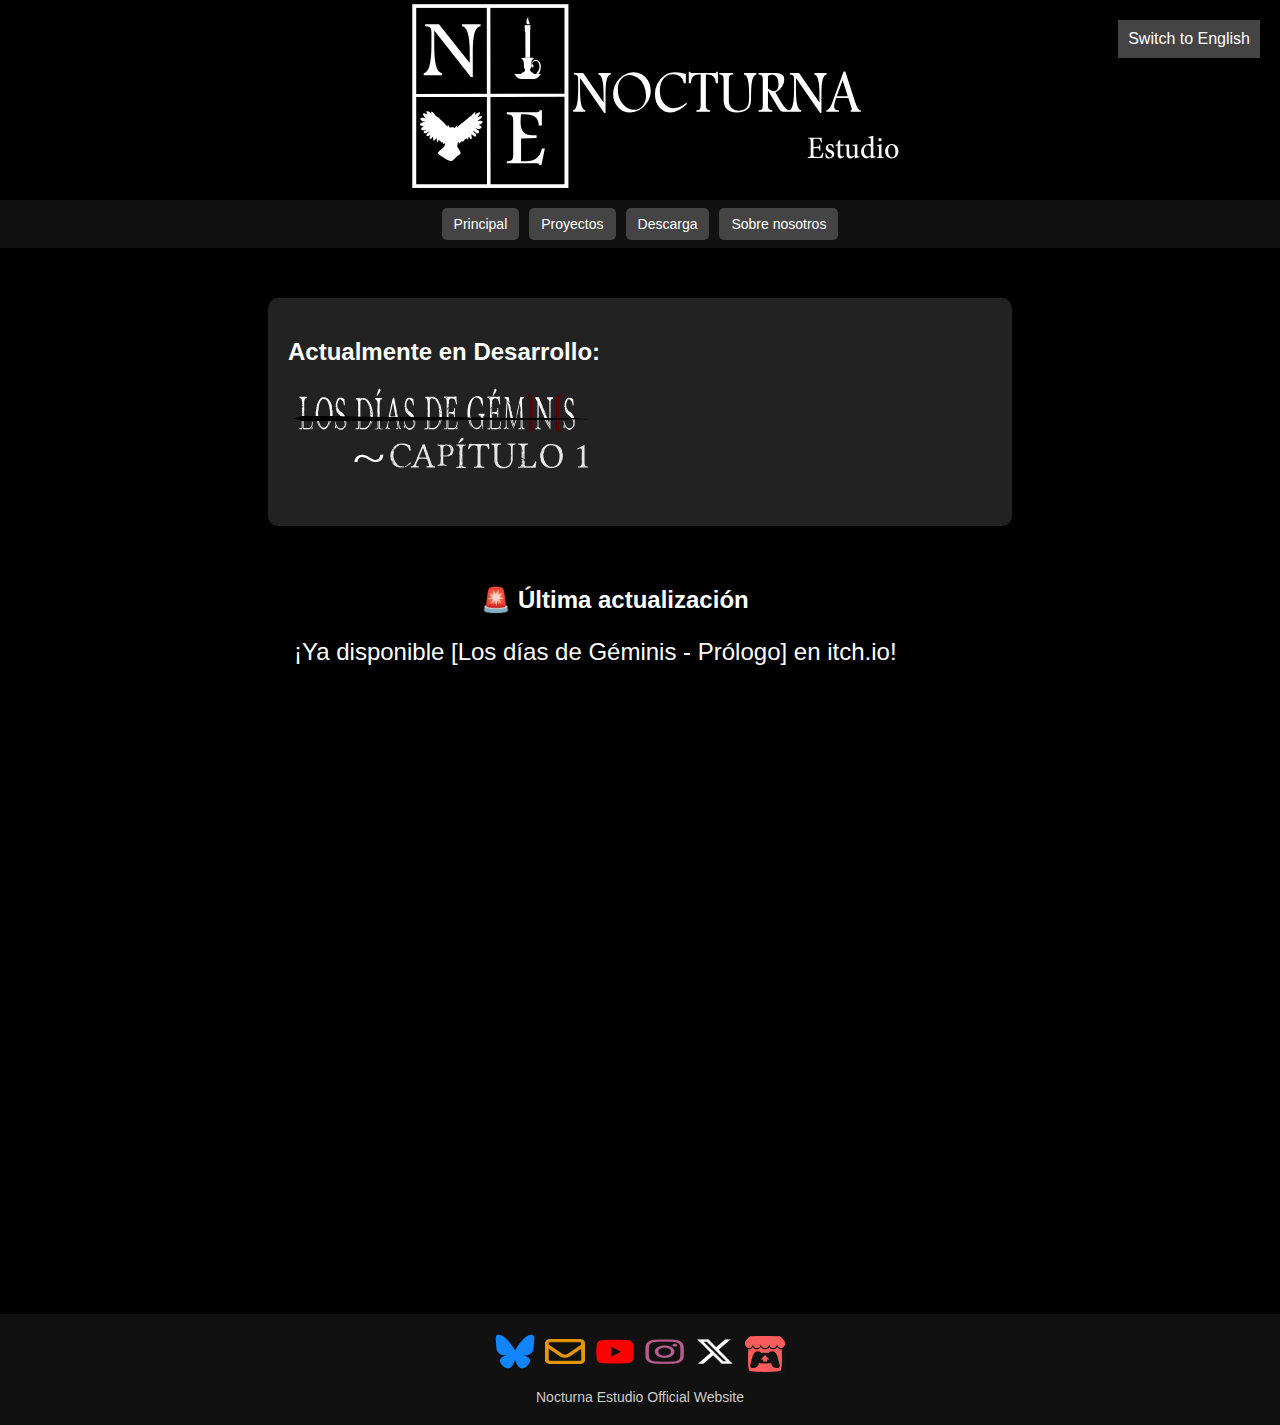
<file: index.html>
<!DOCTYPE html>
<html lang="es">
<head>
    <link rel="icon" type="image/png" href="Favicon.png">
    <meta charset="UTF-8">
    <meta name="viewport" content="width=device-width, initial-scale=1.0">
    <title>Nocturna Estudio</title>
    <link rel="stylesheet" href="styles.css">
</head>
<body>
    <header>
        <img src="Nocturna SW.svg" alt="Logo del Estudio">
    </header>

    <nav>
        <ul>
            <li><a href="index.html" id="nav-home">Principal</a></li>
            <li><a href="proyectos.html" id="nav-projects">Proyectos</a></li>
            <li><a href="#" id="nav-download" onclick="alert('\uD83D\uDEA7 Apartado en construcción \uD83D\uDEA7 Vuelve pronto \uD83D\uDE03'); return false;">Descarga</a></li>
           <li><a href="sobre-nosotros.html" class="sobre-nosotros">Sobre nosotros</a></li>

        </ul>
    </nav>

    <main class="main-content">
        <div class="currently-developing">
            <div>
                <h2 id="currently-developing-title">Actualmente en Desarrollo:</h2>
             <img src="Progress.svg" class="progress-img" />
            </div>
        </div>
 <div class="last-update">
    <div>
        <h2 id="clast-update-title">🚨 Última actualización:</h2>
        <p id="last-update">Ya disponible [Los días de Géminis - Prólogo] en itch.io</p>
        
        <!-- Nuevo div para centrar el video -->
        <div class="video-container">
            <iframe width="560" height="315" src="https://www.youtube.com/embed/y7-gUvTQJ_8?si=NNoRbldoPykqMWct" 
                title="YouTube video player" frameborder="0" allow="accelerometer; autoplay; clipboard-write; encrypted-media; gyroscope; picture-in-picture; web-share" 
                referrerpolicy="strict-origin-when-cross-origin" allowfullscreen>
            </iframe>
        </div>

<div class="iframe-container">
    <iframe frameborder="0" src="https://itch.io/embed/3361253?linkback=true&amp;bg_color=000000&amp;fg_color=ffffff&amp;link_color=fa5c5c&amp;border_color=333333" width="552" height="167">
        <a href="https://nocturna-estudio.itch.io/los-dias-de-geminis">Los días de Géminis by Nocturna Estudio</a>
    </iframe>
</div>

    </main>

    <button id="translate-btn" aria-label="Cambiar idioma">Switch to English</button>

<div class="footer">
    <div class="social-icons">
       <a href="https://bsky.app/profile/nocturnaestudio.bsky.social" class="boton-skyblue" aria-label="Bluesky" target="_blank"></a>
       <a href="mailto:contact@nocturnaestudio.online" class="boton-mail" aria-label="Email"></a>
       <a href="https://www.youtube.com/@NocturnaEstudio" class="boton-youtube" aria-label="YouTube" target="_blank"></a>
        <a href="https://www.instagram.com/nocturna_estudio/" class="boton-instagram" aria-label="Instagram" target="_blank"></a>
        <a href="https://x.com/Nocturna_dev" class="boton-twitter" aria-label="Twitter" target="_blank"></a>
       <a href="https://nocturna-estudio.itch.io/ " class="boton-itchio" aria-label="itchio" target="_blank"></a>
    </div>
    <p>Nocturna Estudio Official Website</p>
</div>



  <script>
    const translations = {
        es: {
            navHome: "Principal",
            navProjects: "Proyectos",
            navDownload: "Descarga",
            navAbout: "Sobre Nosotros",
            navContact: "Contacto",
            currentlyDevelopingTitle: "Actualmente en Desarrollo:",
            clastUpdateTitle: "🚨 Última actualización",
            lastUpdate: "¡Ya disponible [Los días de Géminis - Prólogo] en itch.io!", // Agregadas comillas
            juegodescarga: "📥 DESCARGA EN 📥",
            translateBtn: "Switch to English"
        },
        en: {
            navHome: "Home",
            navProjects: "Projects",
            navDownload: "Download",
            navAbout: "About Us",
            navContact: "Contact",
            currentlyDevelopingTitle: "Currently in Development:",
            clastUpdateTitle: "🚨 Last Update",
            lastUpdate: "Now avalible [Los días de Géminis - Prólogo] on itch.io!", // Comillas agregadas
            juegodescarga: "📥 DOWNLOAD AT 📥",
            translateBtn: "Cambiar a Español"
        }
    };

    // Recuperar idioma guardado o usar español por defecto
    let currentLanguage = localStorage.getItem('language') || 'es';

    const elementsToTranslate = {
        navHome: document.getElementById('nav-home'),
        navProjects: document.getElementById('nav-projects'),
        navDownload: document.getElementById('nav-download'),
        navAbout: document.getElementById('nav-about'),
        navContact: document.getElementById('nav-contact'),
        currentlyDevelopingTitle: document.getElementById('currently-developing-title'),
         juegodescarga:document.getElementById('descarga-link'),
        clastUpdateTitle: document.getElementById('clast-update-title'),
        lastUpdate: document.getElementById('last-update'), // Asegúrate de que el HTML tenga id="last-update"
        translateBtn: document.getElementById('translate-btn')
    };

function applyTranslations(language) {
    const translation = translations[language];
    
    for (let key in elementsToTranslate) {
        if (elementsToTranslate[key]) {
            if (key === "mainContentAboutUs5") {
                elementsToTranslate[key].innerHTML = `${translation[key]} <a href="mailto:tuemail@dominio.com" id="email-link">${translation.emailLink}</a>. ${translation.followUsOnSocialMedia}: <a href="https://x.com/Nocturna_dev" target="_blank" id="twitter-link">${translation.twitterLink}</a>, <a href="https://www.youtube.com/@NocturnaEstudio" target="_blank" id="youtube-link">${translation.youtubeLink}</a>, <a href="https://www.instagram.com/nocturna_estudio/" target="_blank" id="instagram-link">${translation.instagramLink}</a>.`;
            } else if (key === "mainContentAboutUs3") {
                elementsToTranslate[key].innerHTML = `${translation.mainContentAboutUs3} <a href="proyectos.html" target="_blank" id="projects-link">${translation.projectsLink}</a>`;
            } else if (key === "translateBtn") {
                elementsToTranslate[key].textContent = translation.translateBtn; // Traduce el texto del botón
            } else {
                elementsToTranslate[key].textContent = translation[key];
            }
        }
    }
    localStorage.setItem('language', language);
}

// Evento para cambiar el idioma al hacer clic en el botón
document.getElementById('translate-btn').addEventListener('click', () => {
    currentLanguage = currentLanguage === 'es' ? 'en' : 'es';
    applyTranslations(currentLanguage);
});

// Aplicar la traducción inicial al cargar la página
applyTranslations(currentLanguage);
    </script>
</body>
</html>
</file>
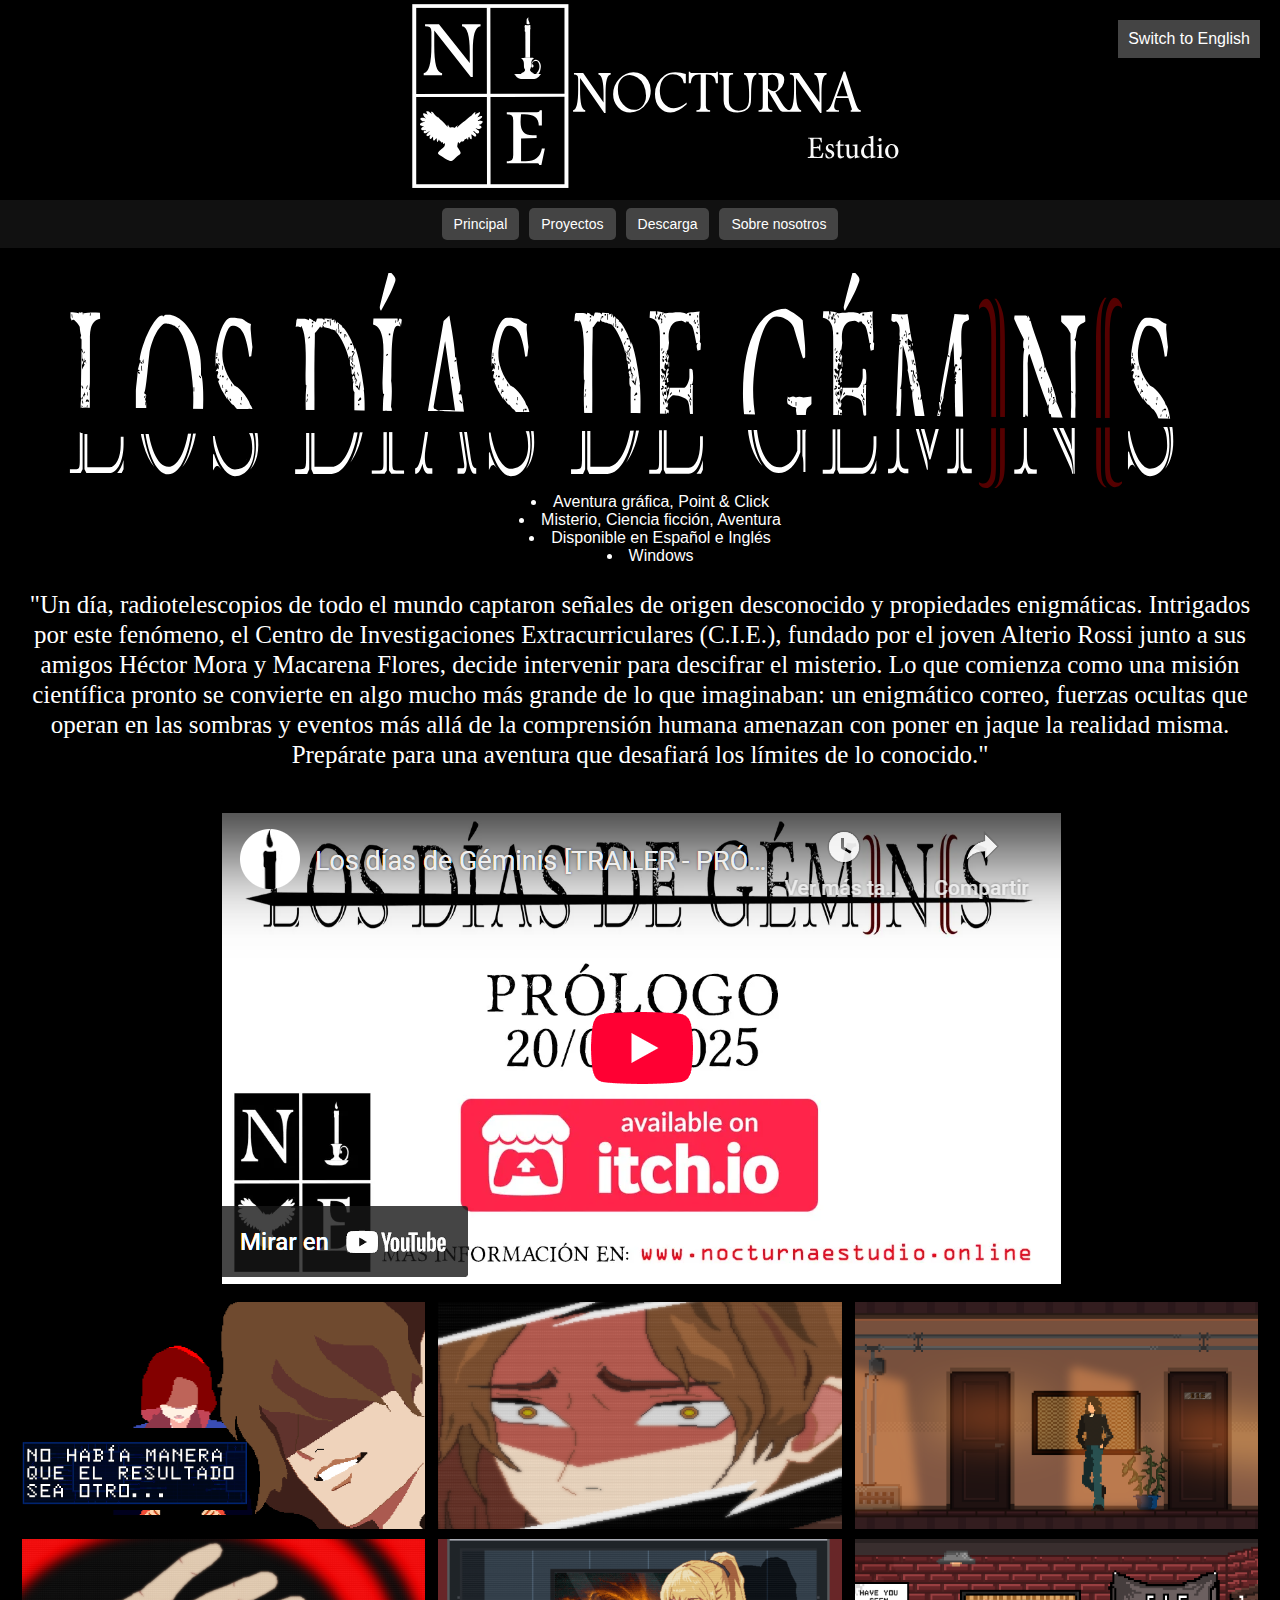
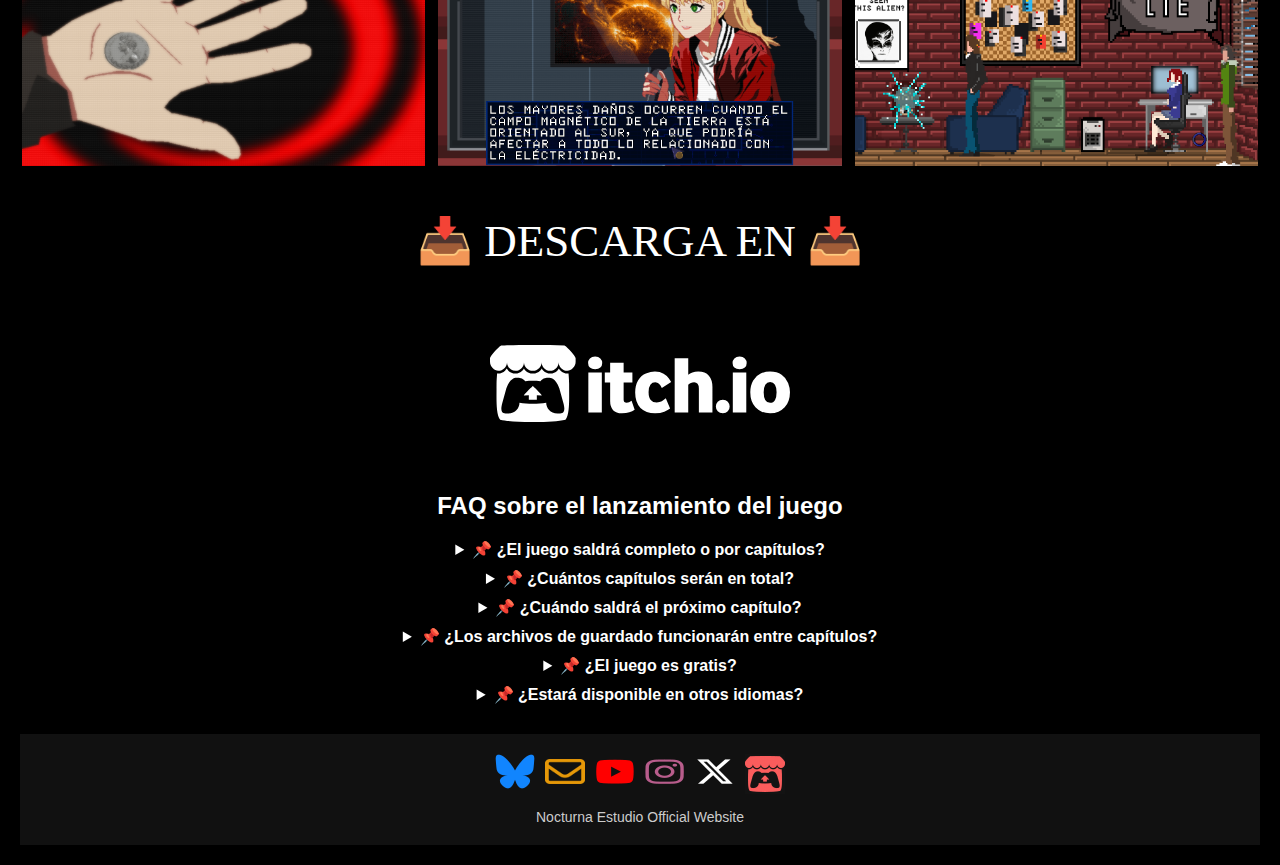
<file: losdiasdegeminis.html>
<!DOCTYPE html>
<html lang="es">
<head>
    <link rel="icon" type="image/png" href="Favicon.png">
    <meta charset="UTF-8">
    <meta name="viewport" content="width=device-width, initial-scale=1.0">
    <title>Los días de Géminis</title>
    <link rel="stylesheet" href="styles.css">
</head>
<body>
    <header>
        <img src="Nocturna SW.svg" alt="Logo del Estudio">
    </header>

    <nav>
        <ul>
            <li><a href="index.html" id="nav-home">Principal</a></li>
            <li><a href="proyectos.html" id="nav-projects">Proyectos</a></li>
            <li><a href="#" id="nav-download" onclick="alert('\uD83D\uDEA7 Apartado en construcción \uD83D\uDEA7 Vuelve pronto \uD83D\uDE03'); return false;">Descarga</a></li>
           <li><a href="sobre-nosotros.html" class="sobre-nosotros">Sobre nosotros</a></li>
        </ul>
    </nav>

<main class="main-content">
        <img id="gamelogo" src="g2.svg" alt="Logo del juego" />
        <ul id="main-content-list">
            <li>Aventura gráfica, Point & Click</li>
            <li>Misterio, Ciencia ficción, Aventura</li>
            <li>Disponible en Español e Inglés</li>
            <li>Windows</li>
        </ul>
        <p id="main-content-description">
            "Un día, radiotelescopios de todo el mundo captaron señales de origen desconocido y propiedades enigmáticas..."
        </p> 
   <a href="https://www.youtube.com/watch?v=y7-gUvTQJ_8&ab_channel=NocturnaEstudio" target="_blank" class="ldg-tumblr">
<img src="Videobtn.png" alt="ldg tumblr">
</a>      
      <div class="screenshots-container">
    <img src="screenshot1.png" />
    <img src="screenshot2.png" />
    <img src="screenshot3.png" />
    <img src="screenshot4.png" />
    <img src="screenshot5.png" />
    <img src="screenshot6.png" />
</div>
 
<div class="juego-descarga">
<p id="descarga-link">
         📥 DESCARGA EN 📥
        </p> 
    <a href="https://nocturna-estudio.itch.io/los-dias-de-geminis" target="_blank" class="itchio-page">
        <img src="itchio2image.svg" alt="itchio page">
    </a> <!-- ❗️ Cierre correcto de la etiqueta <a> -->
</div>

<section class="faq-section">
    <h2 id="faq-title">FAQ sobre el lanzamiento del juego</h2>
    <div id="faq-items">
        <!-- FAQ items will go here -->
    </div>
</section>


    <button id="translate-btn" aria-label="Cambiar idioma">Switch to English</button>

<div class="footer">
    <div class="social-icons">
      <a href="https://bsky.app/profile/nocturnaestudio.bsky.social" class="boton-skyblue" aria-label="Bluesky" target="_blank"></a>
       <a href="mailto:contact@nocturnaestudio.online" class="boton-mail" aria-label="Email"></a>
       <a href="https://www.youtube.com/@NocturnaEstudio" class="boton-youtube" aria-label="YouTube" target="_blank"></a>
        <a href="https://www.instagram.com/nocturna_estudio/" class="boton-instagram" aria-label="Instagram" target="_blank"></a>
        <a href="https://x.com/Nocturna_dev" class="boton-twitter" aria-label="Twitter" target="_blank"></a>
       <a href="https://nocturna-estudio.itch.io/ " class="boton-itchio" aria-label="itchio" target="_blank"></a>
    </div>
    <p>Nocturna Estudio Official Website</p>
</div>

    <script>
        const translations = {
            es: {
                navHome: "Principal",
                navProjects: "Proyectos",
                navDownload: "Descarga",
                navAbout: "Sobre Nosotros",
                navContact: "Contacto",
                mainContentList: [
                    "Aventura gráfica, Point & Click",
                    "Misterio, Ciencia ficción, Aventura",
                    "Disponible en Español e Inglés",
                    "Windows"
                ],
                mainContentDescription: `"Un día, radiotelescopios de todo el mundo captaron señales de origen desconocido y propiedades enigmáticas. Intrigados por este fenómeno, el Centro de Investigaciones Extracurriculares (C.I.E.), fundado por el joven Alterio Rossi junto a sus amigos Héctor Mora y Macarena Flores, decide intervenir para descifrar el misterio. Lo que comienza como una misión científica pronto se convierte en algo mucho más grande de lo que imaginaban: un enigmático correo, fuerzas ocultas que operan en las sombras y eventos más allá de la comprensión humana amenazan con poner en jaque la realidad misma. Prepárate para una aventura que desafiará los límites de lo conocido."`,
                juegodescarga: "📥 DESCARGA EN 📥",
                faqTitle: "FAQ sobre el lanzamiento del juego",
                faqItems: [
                    { question: "📌 ¿El juego saldrá completo o por capítulos?", answer: "El juego se lanzará en formato episódico. Esto significa que los capítulos se publicarán de manera progresiva." },
                    { question: "📌 ¿Cuántos capítulos serán en total?", answer: "El juego contará con un total de seis o siete capítulos. Durante el avance del desarrollo, se brindará más información al respecto." },
                    { question: "📌 ¿Cuándo saldrá el próximo capítulo?", answer: "Los capítulos serán lanzados entre intervalos de 3-4 meses, aunque también puede ser antes." },
                    { question: "📌 ¿Los archivos de guardado funcionarán entre capítulos?", answer: "Lamentablemente, no se ha logrado conseguir la compatibilidad de los archivos de guardado entre las distintas versiones del juego, por lo que se recomienda terminar el capítulo previo antes de instalar la actualización." },
                    { question: "📌 ¿El juego es gratis?", answer: "Si, hasta el lanzamiento del capítulo final el juego se podrá descargar de manera gratuita. Luego, se evaluará la posibilidad de poner un precio al juego completo." },
                    { question: "📌 ¿Estará disponible en otros idiomas?", answer: "Por el momento, solo español e inglés." }
                ],
                translateBtn: "Switch to English"
            },
            en: {
                navHome: "Home",
                navProjects: "Projects",
                navDownload: "Download",
                navAbout: "About Us",
                navContact: "Contact",
                mainContentList: [
                    "Graphic Adventure, Point & Click",
                    "Mystery, Science Fiction, Adventure",
                    "Available in Spanish and English",
                    "Windows"
                ],
                mainContentDescription: `"One day, radio telescopes around the world picked up signals of unknown origin and enigmatic properties. Intrigued by this phenomenon, the Center for Inquiry on Extracurricular Studies (C.I.E.), founded by the young Alterio Rossi along with his friends Héctor Mora and Macarena Flores, decides to intervene to decipher the mystery. What begins as a scientific mission quickly turns into something much larger than they imagined: a mysterious email, hidden forces operating in the shadows, and events beyond human understanding threaten to challenge the very fabric of reality. Get ready for an adventure that will push the boundaries of the known."`,
                juegodescarga: "📥 DOWNLOAD AT 📥",
                faqTitle: "Game Launch FAQ",
                faqItems: [
                    { question: "📌 Will the game be released all at once or in chapters?", answer: "The game will be released in episodic format. This means that the chapters will be released progressively." },
                    { question: "📌 How many chapters will there be in total?", answer: "The game will have a total of six or seven chapters. More information will be provided as development progresses." },
                    { question: "📌 When will the next chapter be released?", answer: "The chapters will be released between 3-4 month intervals, although it can also be earlier." },
                    { question: "📌 Will save files work across chapters?", answer: "Unfortunately, compatibility of save files between the different versions of the game has not been achieved, so it is recommended to finish the previous chapter before installing updates." },
                    { question: "📌 Is the game free?", answer: "Yes, until the release of the final chapter the game will be available for free download. After that, the possibility of pricing the full game will be evaluated." },
                    { question: "📌 Will it be available in other languages?", answer: "Currently, only Spanish and English." }
                ],
                translateBtn: "Cambiar a Español"
            }
        };

        let currentLanguage = localStorage.getItem('language') || 'es';

        const elementsToTranslate = {
            navHome: document.getElementById('nav-home'),
            navProjects: document.getElementById('nav-projects'),
            navDownload: document.getElementById('nav-download'),
            navAbout: document.getElementById('nav-about'),
            navContact: document.getElementById('nav-contact'),
            mainContentList: document.getElementById('main-content-list'),
            mainContentDescription: document.getElementById('main-content-description'),
            juegodescarga:document.getElementById('descarga-link'),
            faqTitle: document.getElementById('faq-title'),
            faqItems: document.getElementById('faq-items'),
            translateBtn: document.getElementById('translate-btn')
        };

        function applyTranslations(language) {
            const translation = translations[language];
            for (let key in elementsToTranslate) {
                const element = elementsToTranslate[key];
                if (key === 'mainContentList') {
                    element.innerHTML = translation.mainContentList
                        .map(item => `<li>${item}</li>`)
                        .join('');
                } else if (key === 'mainContentDescription') {
                    element.textContent = translation.mainContentDescription;
                } else if (key === 'faqTitle') {
                    element.textContent = translation.faqTitle;
                } else if (key === 'faqItems') {
                    element.innerHTML = translation.faqItems
                        .map(item => `<details><summary>${item.question}</summary><p>${item.answer}</p></details>`)
                        .join('');
                } else if (element) {
                    element.textContent = translation[key];
                }
            }
            localStorage.setItem('language', language); // Guardar preferencia
        }

        document.getElementById('translate-btn').addEventListener('click', () => {
            currentLanguage = currentLanguage === 'es' ? 'en' : 'es';
            applyTranslations(currentLanguage);
        });

        applyTranslations(currentLanguage);
    </script>
</body>
</html>
</file>
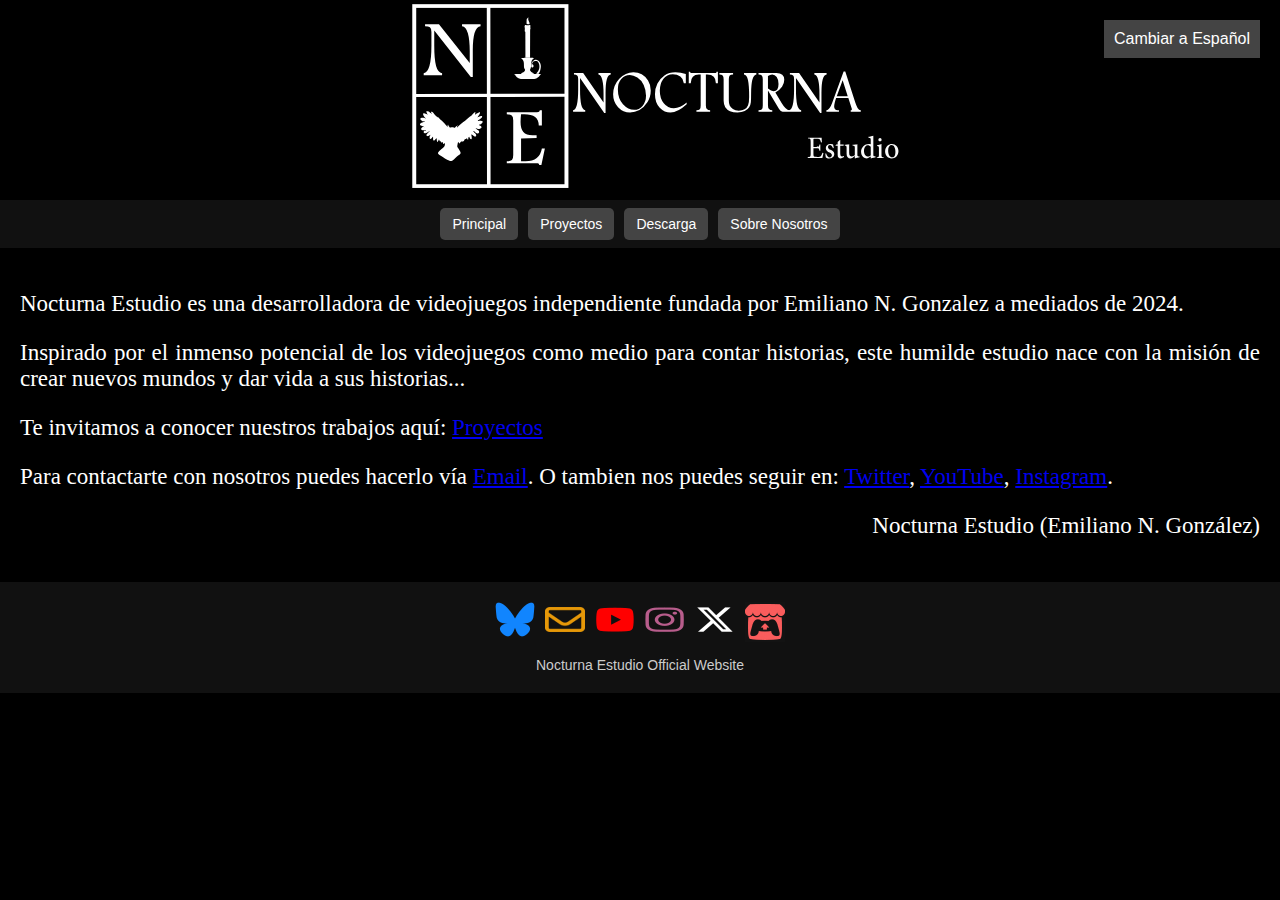
<file: sobre-nosotros.html>
<!DOCTYPE html>
<html lang="es">
<head>
    <link rel="icon" type="image/png" href="Favicon.png">
    <meta charset="UTF-8">
    <meta name="viewport" content="width=device-width, initial-scale=1.0">
    <title>Nocturna Estudio</title>
    <link rel="stylesheet" href="styles.css">
</head>
<body>
    <header>
        <img src="Nocturna SW.svg" alt="Logo del Estudio">
    </header>

    <nav>
        <ul>
            <li><a href="index.html" id="nav-home">Principal</a></li>
            <li><a href="proyectos.html" id="nav-projects">Proyectos</a></li>
           <li><a href="#" id="nav-download" onclick="alert('\uD83D\uDEA7 Apartado en construcción \uD83D\uDEA7 Vuelve pronto \uD83D\uDE03'); return false;">Descarga</a></li>
            <li><a href="sobre-nosotros.html" id="nav-about">Sobre Nosotros</a></li>
        </ul>
    </nav>

    <main class="main-content">
        <p id="main-content-aboutus1">
    Nocturna Estudio es una desarrolladora de videojuegos independiente fundada por Emiliano N. González a mediados de 2024.
        </p>
<p id="main-content-aboutus2">
   Inspirado por el inmenso potencial de los videojuegos como medio para contar historias, este humilde estudio nace con la misión de crear nuevos mundos y dar vida a sus leyendas, con el objetivo primordial de conectarlas con el corazón de las personas a través de experiencias inolvidables que resuenen en sus corazones. 
 </p>
 <p id="main-content-aboutus3">
    Te invitamos a conocer nuestros trabajos aquí: <a href="proyectos.html" target="_blank" id="projects-link">Link</a>
</p>
<p id="main-content-aboutus5"> Para contactarte con nosotros puedes hacerlo vía <a href="mailto:contact@nocturnaestudio.online" id="email-link">email</a>, o también puedes seguirnos en las redes <a href="https://x.com/Nocturna_dev" target="_blank" id="twitter-link">Twitter</a>, <a href="(enlace de Youtube)" target="_blank" id="youtube-link">Youtube</a> e <a href="(enlace de Instagram)" target="_blank" id="instagram-link">Instagram</a>. </p>
 <p id="main-content-aboutus4">
       Nocturna Estudio(Emiliano.N.Gonzalez)
        </p>
</main>

    <button id="translate-btn" aria-label="Cambiar idioma">Switch to English</button>

<div class="footer">
    <div class="social-icons">
       <a href="https://bsky.app/profile/nocturnaestudio.bsky.social" class="boton-skyblue" aria-label="Bluesky" target="_blank"></a>
       <a href="mailto:contact@nocturnaestudio.online" class="boton-mail" aria-label="Email"></a>
       <a href="https://www.youtube.com/@NocturnaEstudio" class="boton-youtube" aria-label="YouTube" target="_blank"></a>
        <a href="https://www.instagram.com/nocturna_estudio/" class="boton-instagram" aria-label="Instagram" target="_blank"></a>
        <a href="https://x.com/Nocturna_dev" class="boton-twitter" aria-label="Twitter" target="_blank"></a>
       <a href="https://nocturna-estudio.itch.io/ " class="boton-itchio" aria-label="itchio" target="_blank"></a>
    </div>
    <p>Nocturna Estudio Official Website</p>
</div>

 <script>
const translations = {
    es: {
        navHome: "Principal",
        navProjects: "Proyectos",
        navDownload: "Descarga",
        navAbout: "Sobre Nosotros",
        navContact: "Contacto",
        mainContentAboutUs1: "Nocturna Estudio es una desarrolladora de videojuegos independiente fundada por Emiliano N. Gonzalez a mediados de 2024.",
        mainContentAboutUs2: "Inspirado por el inmenso potencial de los videojuegos como medio para contar historias, este humilde estudio nace con la misión de crear nuevos mundos y dar vida a sus historias...",
        mainContentAboutUs3: "Te invitamos a conocer nuestros trabajos aquí: ",
        projectsLink: "Proyectos",
        mainContentAboutUs5: "Para contactarte con nosotros puedes hacerlo vía ",
        followUsOnSocialMedia: "O tambien nos puedes seguir en",
        emailLink: "Email",
        twitterLink: "Twitter",
        youtubeLink: "YouTube",
        instagramLink: "Instagram",
        mainContentAboutUs4: "Nocturna Estudio (Emiliano N. González)",
        translateBtn: "Cambiar a Español"
    },
    en: {
        navHome: "Home",
        navProjects: "Projects",
        navDownload: "Download",
        navAbout: "About Us",
        navContact: "Contact",
        mainContentAboutUs1: "Nocturna Estudio is an independent video game developer founded by Emiliano N. Gonzalez in mid-2024.",
        mainContentAboutUs2: "Inspired by the immense potential of video games as a storytelling medium, this humble studio was born with the mission of creating new worlds and bringing their stories to life...",
        mainContentAboutUs3: "We invite you to explore our work here: ",
        projectsLink: "Projects",
        mainContentAboutUs5: "To contact us, feel free to reach out via ",
       followUsOnSocialMedia: "You can also follow us on",
       emailLink: "Email",
        twitterLink: "Twitter",
        youtubeLink: "YouTube",
        instagramLink: "Instagram",
        mainContentAboutUs4: "Nocturna Estudio (Emiliano N. González)",
        translateBtn: "Switch to Spanish"
    }
};

// Recuperar idioma guardado o usar español por defecto
let currentLanguage = localStorage.getItem('language') || 'es';

const elementsToTranslate = {
    navHome: document.getElementById('nav-home'),
    navProjects: document.getElementById('nav-projects'),
    navDownload: document.getElementById('nav-download'),
    navAbout: document.getElementById('nav-about'),
    navContact: document.getElementById('nav-contact'),
    mainContentAboutUs1: document.getElementById('main-content-aboutus1'),
    mainContentAboutUs2: document.getElementById('main-content-aboutus2'),
    mainContentAboutUs3: document.getElementById('main-content-aboutus3'),
    projectsLink: document.getElementById('projects-link'),
    mainContentAboutUs5: document.getElementById('main-content-aboutus5'),
    mainContentAboutUs4: document.getElementById('main-content-aboutus4'),
    translateBtn: document.getElementById('translate-btn')
};

function applyTranslations(language) {
    const translation = translations[language];
    for (let key in elementsToTranslate) {
        if (elementsToTranslate[key]) {
            if (key === "mainContentAboutUs5") {
                elementsToTranslate[key].innerHTML = `${translation[key]} <a href="mailto:contact@nocturnaestudio.online" id="email-link">${translation.emailLink}</a>. ${translation.followUsOnSocialMedia}: <a href="https://x.com/Nocturna_dev" target="_blank" id="twitter-link">${translation.twitterLink}</a>, <a href="https://www.youtube.com/@NocturnaEstudio" target="_blank" id="youtube-link">${translation.youtubeLink}</a>, <a href="https://www.instagram.com/nocturna_estudio/" target="_blank" id="instagram-link">${translation.instagramLink}</a>.`;
            } else if (key === "mainContentAboutUs3") {
                elementsToTranslate[key].innerHTML = `${translation.mainContentAboutUs3} <a href="proyectos.html" target="_blank" id="projects-link">${translation.projectsLink}</a>`;
            } else if (key === "translateBtn") {
                elementsToTranslate[key].textContent = translation.translateBtn;
            } else {
                elementsToTranslate[key].textContent = translation[key];
            }
        }
    }
    localStorage.setItem('language', language);
}


// Evento para cambiar el idioma al hacer clic en el botón
document.getElementById('translate-btn').addEventListener('click', () => {
    currentLanguage = currentLanguage === 'es' ? 'en' : 'es';
    applyTranslations(currentLanguage);
});

// Aplicar la traducción inicial al cargar la página
applyTranslations(currentLanguage);
</script>

</body>
</html>
</file>
<file: styles.css>
/* Estilos generales */
body {
    margin: 0;
    font-family: 'Portmanteau', sans-serif;
    background-color: #000;
    color: #FFF;
}

/* Estilos del header */
header {
    display: flex;
    align-items: center;
    justify-content: center;
    background-color: #000;
    height: 200px;
}

header img {
    width: 150%;
    max-width: 100%;
    height: 100%;
    display: block;
    margin: 0 auto;
}
@media (max-width: 1024px) {
    header {
        height: 15rem; /* Reducimos la altura */
    }
    header img {
        max-width: 30rem; /* Imagen más pequeña */
    }
}

/* 🔹 Breakpoint para tablets */
@media (max-width: 768px) {
    header {
        height: 10rem;
    }
    header img {
        max-width: 20rem;
    }
}
/* 🔹 Breakpoint para celulares */
@media (max-width: 320px) {
    header {
        height: 8rem;
    }
    header img {
        max-width: 20rem;
    }
}
/* 🔹 Breakpoint para celulares */
@media (max-width: 480px) {
    header {
        height: 8rem;
    }
    header img {
        max-width: 20rem;
    }
}
/* Estilos del menú de navegación */
nav {
    display: flex;
    justify-content: center;
    background-color: #111;
    padding: 10px 0;
}

nav ul {
    list-style: none;
    padding: 0;
    margin: 0;
    display: flex;
    justify-content: center;
    flex-wrap: wrap;
}

nav ul li {
    margin: 5px;
}

nav ul li a {
    text-decoration: none;
    color: white;
    padding: 8px 12px;
    background-color: #444;
    border-radius: 5px;
    transition: background-color 0.3s;
    font-size: 14px;
}

nav ul li a.active,
nav ul li a:hover {
    background-color: #666;
}

/* ===============================
   Estilos para dispositivos de tablet (481px a 768px)
   =============================== */
@media (min-width: 481px) and (max-width: 768px) {
  nav {
    padding: 0.5rem 1rem;
    /* Ajusta el margin-left según convenga; evita un valor muy negativo que empuje el nav fuera de pantalla */
    margin-left: -25px; 
  }
  
  nav ul {
    flex-direction: row;
    align-items: center;
  }
  
  nav ul li {
    margin: 0.3rem;
  }
  
  nav ul li a {
    font-size: 0.6rem;  /* Un poco menor que 1rem para este rango */
    padding: 0.5em 0.8em; /* Ajusta el padding para que los botones no se vean tan grandes */
  }
}


/* 🔹 MEDIA QUERY PARA PANTALLAS MÁS PEQUEÑAS (max-width: 480px) */
@media (max-width: 480px) {
    nav {
        padding: 0rem;
      margin-left: -5px;
    }

    nav ul {
        display: flex;
        flex-direction: row;
        flex-wrap: nowrap; /* Evita que se haga wrapping */
        padding: 0;
        overflow-x: auto;
    }

    nav ul li {
        margin: 0.1rem;
    }

    nav ul li a {
        font-size: 0.8rem; /* Ajusta el tamaño de la fuente para que sea legible */
        padding: 0.1em;
    }
nav ul li a.sobre-nosotros {
    white-space: nowrap; /* Evita que el texto se divida en dos líneas */
}
}

/* 🔹 MEDIA QUERY PARA PANTALLAS MÁS PEQUEÑAS (max-width: 320px) */
@media (max-width: 320px) {
    nav {
        padding: 0; /* Eliminar padding en versión móvil */
    }

    nav ul {
        display: flex;
        flex-direction: row; /* Asegúrate de que la dirección sea horizontal */
        flex-wrap: nowrap; /* Evitar que se haga wrapping */
        padding: 0;
        margin: 0;
    }

    nav ul li {
        margin: 0.1rem; /* Reducir el margen */
    }

    nav ul li a {
        font-size: 0.6rem; /* Reducir el tamaño de la fuente */
        padding: 0.2em 0.4em; /* Reducir el padding */
    }
nav ul li a.sobre-nosotros {
    white-space: nowrap; /* Evita que el texto se divida en dos líneas */
}
}


/* Estilo del contenido principal */
.main-content {
    padding: 20px;
    text-align: center;
}

/* Sección de proyectos */
.currently-developing {
    display: flex;
    align-items: center;
    justify-content: center;
    margin-top: 30px;
    flex-wrap: wrap;
}

.currently-developing div {
    background-color: #222;
    border-radius: 10px;
    padding: 20px;
    width: 60%;
    box-sizing: border-box;
    text-align: left;
}

/* Imágenes dentro del main */
main img {
    max-width: 100%;
    height: auto;
    display: block;
    margin: 0 auto;
}
@media (min-width: 981px) and (max-width: 1199px) {
  .main-content {
    padding: 5px;
    text-align: center;
  }
  
  .currently-developing {
    display: flex;
    align-items: center;
    justify-content: center;
    margin-top: 20px;
    flex-wrap: wrap;
  } 
.currently-developing div {
    display: flex;
    flex-direction: column; /* Asegura que los elementos estén en columna */
    align-items: flex-end; /* Mueve la imagen a la derecha */
}
 
  #currently-developing-title {
    font-size: 0.8rem; /* Ajusta el tamaño del texto */
    padding: 1px;
    margin: 0;
    align-self: flex-start;
  }
  
 .progress-img {
    max-width: 100%; /* Reduce el tamaño de la imagen */
    height: auto; /* Mantiene la proporción */
    margin-left: 55%; /* Empuja la imagen a la derecha */
    padding: 5px;
}
}
@media (min-width: 769px) and (max-width: 980px) {
  .main-content {
    padding: 5px;
    text-align: center;
  }
  
  .currently-developing {
    display: flex;
    align-items: center;
    justify-content: center;
    margin-top: 20px;
    flex-wrap: wrap;
  }
  
  .currently-developing div {
    background-color: #222;
    border-radius: 10px;
    padding: 10px;
    width: 100%;
    height: 7.475rem;
    box-sizing: border-box;
    text-align: left;
  }
  
  #currently-developing-title {
    font-size: 0.8rem; /* Ajusta el tamaño del texto */
    padding: 1px;
    margin: 0;
  }
  
  .progress-img {
    max-width: 100%; /* Hace que la imagen se ajuste al tamaño del contenedor */
    width: 100%;
    height: 100%;
    padding: 5px;
  }
}

@media (max-width: 768px) {
    .main-content {
    padding: 5px;
    text-align: center;
}
.currently-developing {
    display: flex;
    align-items: center;
    justify-content: center;
    margin-top: 20px;
    flex-wrap: wrap;
}
.currently-developing div {
    background-color: #222;
    border-radius: 10px;
    padding: 10px;
    width: 100%;
    height: 7.475rem;
    box-sizing: border-box;
    text-align: left;
}
#currently-developing-title {
        font-size: 0.8rem; /* Ajusta el tamaño del texto */
        padding: 1px;
        margin: 0;
    }

    /* Opcional: Ajustar la imagen si es necesario */
    .progress-img {
        max-width: 100%; /* Hace que la imagen se ajuste al tamaño del contenedor */
        width:100%;
        height: 100%;
        padding: 5px;
    }
}
@media (max-width: 480px) {
    .main-content {
    padding: 5px;
    text-align: center;
}
.currently-developing {
    display: flex;
    align-items: center;
    justify-content: center;
    margin-top: 20px;
    flex-wrap: wrap;
}
.currently-developing div {
    background-color: #222;
    border-radius: 10px;
    padding: 10px;
    width: 100%;
    height: 6.375rem;
    box-sizing: border-box;
    text-align: left;
}
#currently-developing-title {
        font-size: 0.6rem; /* Ajusta el tamaño del texto */
        padding: 1px;
        margin: 0;
    }

    /* Opcional: Ajustar la imagen si es necesario */
    .progress-img {
        max-width: 100%; /* Hace que la imagen se ajuste al tamaño del contenedor */
        width:100%;
        height: 100%;
        padding: 5px;
    }
}
@media (max-width: 320px) {
    .main-content {
    padding: 5px;
    text-align: center;
}
.currently-developing {
    display: flex;
    align-items: center;
    justify-content: center;
    margin-top: 20px;
    flex-wrap: wrap;
}
.currently-developing div {
    background-color: #222;
    border-radius: 10px;
    padding: 10px;
    width: 100%;
    height: 7.375rem;
    box-sizing: border-box;
    text-align: left;
}
#currently-developing-title {
        font-size: 0.6rem; /* Ajusta el tamaño del texto */
        padding: 1px;
        margin: 0;
    }

    /* Opcional: Ajustar la imagen si es necesario */
    .progress-img {
        max-width: 100%; /* Hace que la imagen se ajuste al tamaño del contenedor */        
        height: 100%;
        padding: 5px;
    }
}

/* Sección de actualización */
.last-update {
    display: flex;
    align-items: center;
    justify-content: center;
    margin-top: 30px;
    flex-wrap: wrap;
}

.last-update div {
    border-radius: 10px;
    padding: 20px;
    width: 60%;
    box-sizing: border-box;
    text-align: left;
}
@media (max-width: 768px) {
    .last-update {
    padding: 5px;
    text-align: center;
}
.last-update div {
    border-radius: 10px;
    padding: 20px;
    width: 100%;
    box-sizing: border-box;
    text-align: left;
}
#clast-update-title {
 font-size: 1.9rem;
   text-align: center;
   max-width: 100%;
transform: translateX(30px); 
}
#last-update {
display: block;          /* Asegura que es un elemento de bloque */
  font-size: 1.6rem;
  text-align: center;
  width: 100%;             /* Ocupa el 100% del contenedor */
  max-width: 100%;   
}
}
@media (max-width: 480px) {
    .last-update {
    padding: 5px;
    text-align: center;
}
.last-update div {
    border-radius: 10px;
    padding: 20px;
    width: 100%;
    box-sizing: border-box;
    text-align: left;
}
#clast-update-title {
 font-size: 0.2rem;
   text-align: center;
   max-width: 100%;
transform: translateX(20px); 
}
#last-update {
display: block;          /* Asegura que es un elemento de bloque */
  font-size: 1.2rem;
  text-align: center;
  width: 100%;             /* Ocupa el 100% del contenedor */
  max-width: 100%;   
}
}

/* =============================
   Estilos para pantallas de 320px o menos
   ============================= */
@media (max-width: 320px) {
  .last-update {
    padding: 5px;
    text-align: center;
  }
  
  .last-update div {
    border-radius: 10px;
    padding: 20px;
    width: 100%;
    box-sizing: border-box;
    text-align: left;
  }
  
  /* Título en pantallas pequeñas: */
  #clast-update-title {
    font-size: 1.0rem;
    text-align: center;
    width: 100%;
    max-width: 100%;
    transform: translateX(1px); /* Ajusta según necesites */
    /* white-space no es necesario aquí si deseas que el texto se ajuste */
  }
  
  #last-update {
    display: block;
    font-size: 1.0rem;
    text-align: center;
    width: 100%;
    max-width: 100%;
  }
}


/* =============================
   Estilos para pantallas mayores a 320px
   (usamos min-width: 321px para que no se solapen)
   ============================= */
@media (min-width: 321px) {
  /* Aquí definimos el estilo del título para resoluciones mayores */
  #clast-update-title {
    font-size: 1.5rem;     /* Tamaño de fuente mayor para resoluciones más amplias */
    text-align: center;
    width: 320px;          /* Fija el ancho a 320px para mantener el formato */
    margin: 0 auto;        /* Centra el elemento */
    position: relative;    /* Permite desplazar el elemento con left/right */
    left: -25px;           /* Mueve el elemento 25px a la izquierda */
    white-space: nowrap;   /* Evita que el título se divida en dos líneas */
    padding: 0;
  }
}


/* Imágenes dentro del main */
main img {
    max-width: 100%;
    height: auto;
    display: block;
    margin: 0 auto;
}

/* Botón de cambio de idioma */
#translate-btn {
    position: absolute;
    top: 20px;
    right: 20px;
    padding: 10px;
    font-size: 16px;
    background-color: #444;
    border: none;
    color: white;
    cursor: pointer;
    transition: background-color 0.3s;
}

#translate-btn:hover {
    background-color: #555;
}
@media (max-width: 768px) {
    #translate-btn {
    position: absolute;
    top: 5px;
    right: 50px;
    padding: 2px;
    font-size: 20px;
    }
}
@media (max-width: 480px) {
    #translate-btn {
    position: absolute;
    top: 5px;
    right: 40px;
    padding: 2px;
    font-size: 12px;
    }
}
@media (max-width: 320px) {
    #translate-btn {
      position: absolute;
    top: 5px;
    right: 5px;
    padding: 2px;
    font-size: 10px;
    }
}

/* Estilos del footer */
.footer {
    display: flex;
    flex-direction: column;
    align-items: center;
    padding: 20px;
    background-color: #111;
}

.footer .social-icons {
    display: flex;
    justify-content: center;
    gap: 10px;
    margin-bottom: 15px;
}

.footer a {
    width: 40px;
    height: 40px;
    display: inline-block;
}

/* Iconos sociales */
.boton-youtube { background-image: url('youtube.png'); }
.boton-instagram { background-image: url('instagram.png'); }
.boton-twitter { background-image: url('twitter.png'); }
.boton-itchio { background-image: url('itchio.png'); }
.boton-mail { background-image: url('mail.png'); }
.boton-skyblue { background-image: url('Bluesky.png'); }

.footer a {
    background-size: 40px 40px;
}

/* Texto de derechos de autor */
.footer p {
    font-size: 14px;
    color: #ccc;
    text-align: center;
    margin: 0;
}

/* Listas */
ul, ol {
    margin: 0;
    padding-left: 20px;
    list-style-position: inside;
}

li {
    text-align: center;
}

/* Descripción del contenido principal */
#main-content-description {
    font-family: 'Merriweather', serif;
    line-height: 1.2;
    font-size: 25px;
}

/* Imágenes de capturas */
img[src^="screenshot"] {
    width: 400px;
    height: auto;
}

/* Texto destacado */
.highlight-red {
    color: #ff0000;
}

/* Sección Acerca de */
[id^="main-content-aboutus"] {
    font-family: 'Merriweather', serif;
    font-size: 23px;
}

#main-content-aboutus1, #main-content-aboutus2 {
    text-align: justify;
}

#main-content-aboutus3, #main-content-aboutus5 {
    text-align: left;
}

#main-content-aboutus4 {
    text-align: right;
}

.progress-img {
    position: relative;
    left: -200px; /* Ajusta según necesites */
}
.ldg-tumblr {
    margin: 10px; /* ajusta el valor según sea necesario */
}

/* En móvil, que se mantenga centrado */
@media (max-width: 768px) {
    .progress-img {
        position: static;
        margin: 0 auto;
        display: block;
    }
}
.screenshots-container {
    display: flex;
    flex-wrap: wrap; /* Para que no se desborde en pantallas más pequeñas */
    justify-content: center; /* Centrar las imágenes */
    gap: 10px; /* Espacio entre imágenes */
}

.screenshots-container img {
    width: calc(33.33% - 10px); /* 3 imágenes por fila */
    max-width: 500px; /* Ajusta el tamaño si es necesario */
    height: auto;
}

/* En móvil, que se apilen */
@media (max-width: 768px) {
    .screenshots-container img {
        width: 100%; /* Una imagen por fila */
    }
}

.itchio-page img {
    width: 300px; /* Ajusta el tamaño según prefieras */
    height: auto; /* Mantiene la proporción */
    display: block; /* Asegura que no tenga espacios extra */
    padding: 30px;:
}

#gamelogo {
  width: 200px; /* Cambia el tamaño */
  display: block;
 padding: 5px;
 width: 1200px;
  margin: 0 auto; /* Centrar la imagen */
max-width: 100%;
 height: auto;
}
#descarga-link {
    font-family: 'Merriweather', serif;  
    font-size: 45px;
    padding: 3px;
    display: flex;
    justify-content: center;
    align-items: center;
    gap: 5px; /* Espacio entre el emoji y el texto */
    white-space: nowrap; /* Evita que se divida en varias líneas */
}

/* FAQ */
.faq-section {
    max-width: 800px;
    margin: 0 auto;
    padding: 20px;
}

.faq-section details {
    margin-bottom: 10px;
}

.faq-section summary {
    font-weight: bold;
    cursor: pointer;
    font-family: 'Tu-Fuente', sans-serif;
}

.faq-section p {
    margin: 10px 0;
    font-family: 'Tu-Fuente', sans-serif;
}

.last-update {
    text-align: center; /* Centra el texto */
    padding: 10px;
font-family: 'Tu-Fuente', sans-serif;
font-size: 1.5em;
}

.update-link {
    margin-top: 10px;
}

.update-link a {
    display: inline-block;
    font-size: 1.0em;
font-family: 'Tu-Fuente', sans-serif;
    padding: 8px 15px;
    background-color: #ff5e5e;
    color: white;
    text-decoration: none;
    border-radius: 5px;
}

@media (max-width: 768px) {
.last-update {
        width: auto;
        padding: 10px; /* Espacio a los lados */
        box-sizing: border-box; /* Evita que los padding reduzcan el ancho */
    }

    .last-update h2,
    .last-update p,
    .update-link {
        text-align: left;
        width: auto;
        max-width: 100%;
        display: block;
    }

    .update-link {
        margin-top: 10px;
        padding-left: 0; /* Se elimina el padding para que empiece desde la izquierda */
    }

    .update-link a {
        display: block; /* Hace que el enlace ocupe toda la línea */
        width : 200% px; /* Se expande a todo el ancho */
        text-align: left; /* Asegura que el texto quede alineado a la izquierda */
        font-size: 16px;
    }    
.video-container {
    display: flex;
    justify-content: center; /* Asegura que el video se mantenga centrado en escritorio */
    align-items: center;
    width: 100 %px;
}

.video-container iframe {
    width: auto; /* Tamaño normal en escritorio */
    height: auto;
}
}
@media (max-width: 1280px) {
  .iframe-container {
      justify-content: center;
      align-items: center;
       
  }

  .iframe-container iframe {
   max-width: auto;
  }
}
@media (max-width: 768px) {
  .iframe-container {
     
      height: auto; /* Ajusta la altura automáticamente */
      
  }

  .iframe-container iframe {
    
       margin-left: 60px;
  }
}
@media (max-width: 480px) {
  .iframe-container {
     
      height: auto; /* Ajusta la altura automáticamente */
      
  }

  .iframe-container iframe {
    scale: 0.9;
      margin-left: -100px;
  }
}

@media (max-width: 320px) {
  .iframe-container {
     overflow: auto;
      height: auto; /* Ajusta la altura automáticamente */
      
  }

  .iframe-container iframe {
   
      margin-left: -45px;
  }
}
</file>
